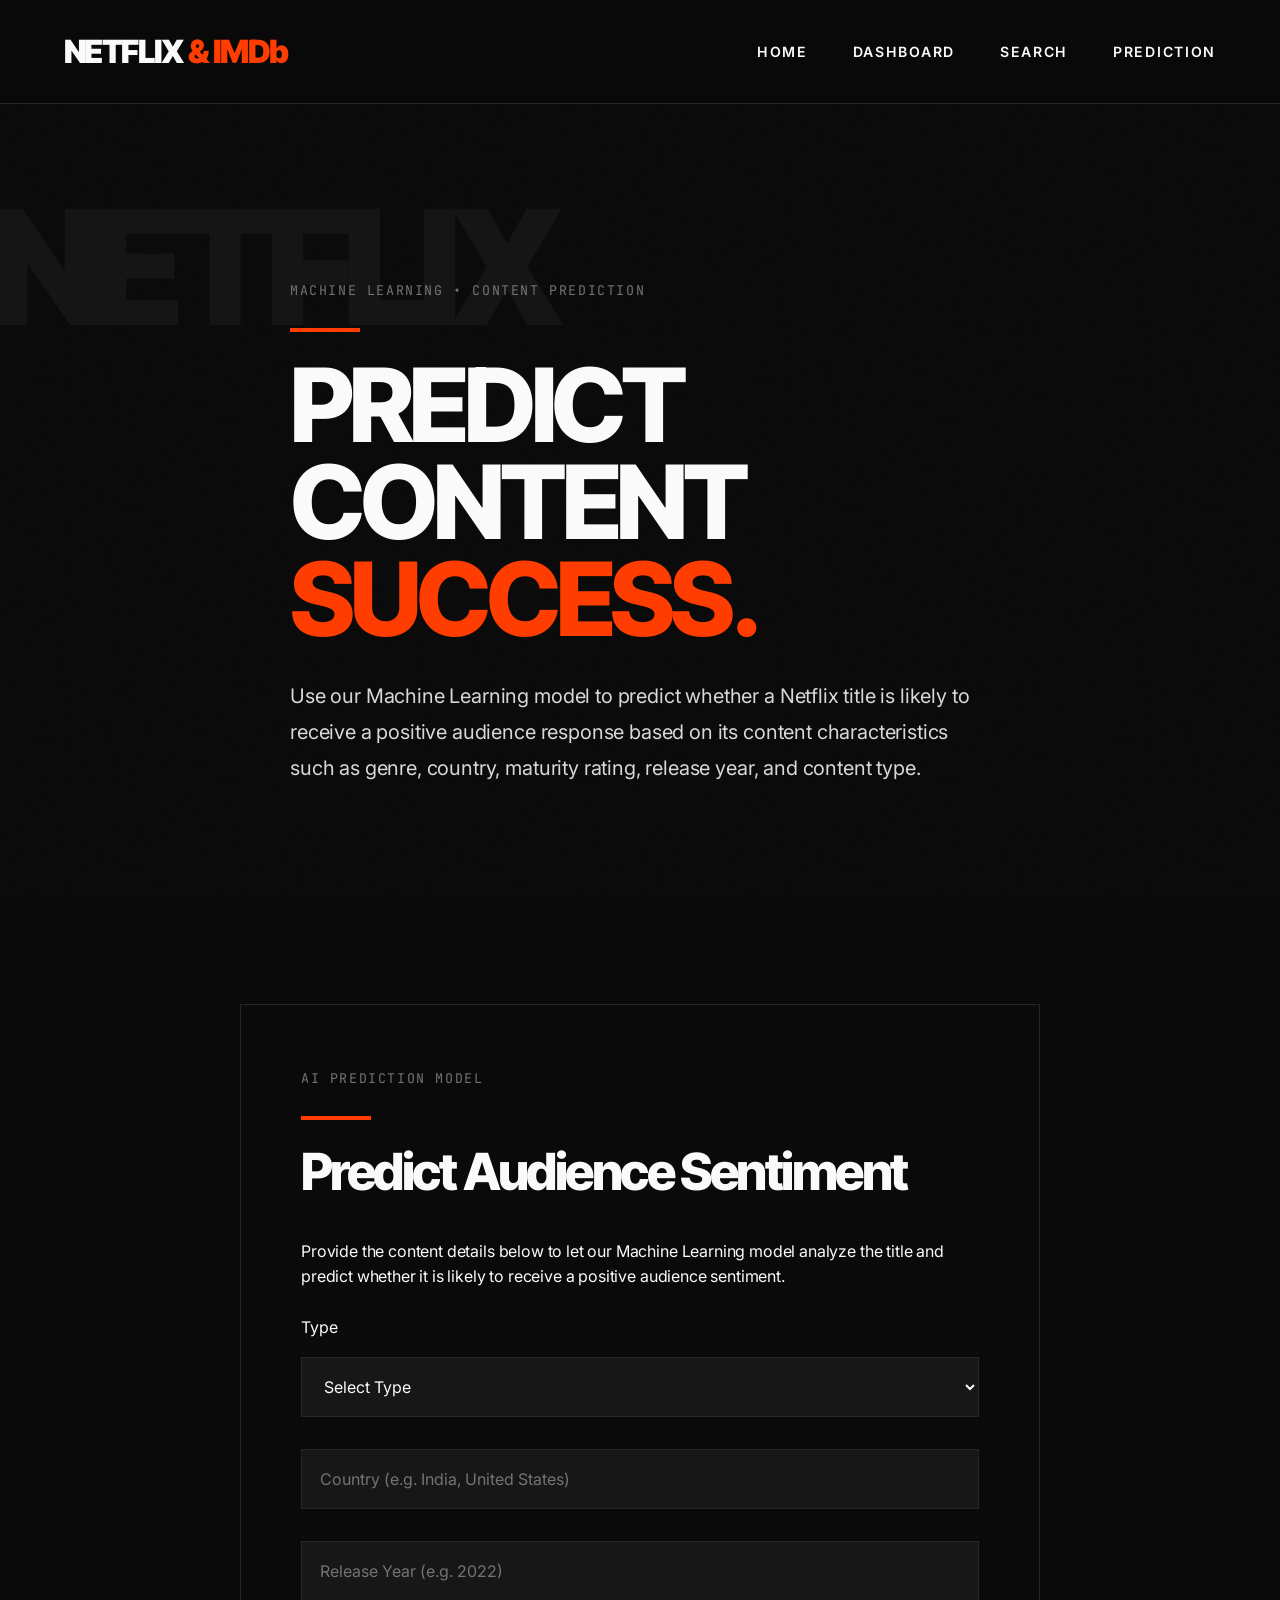
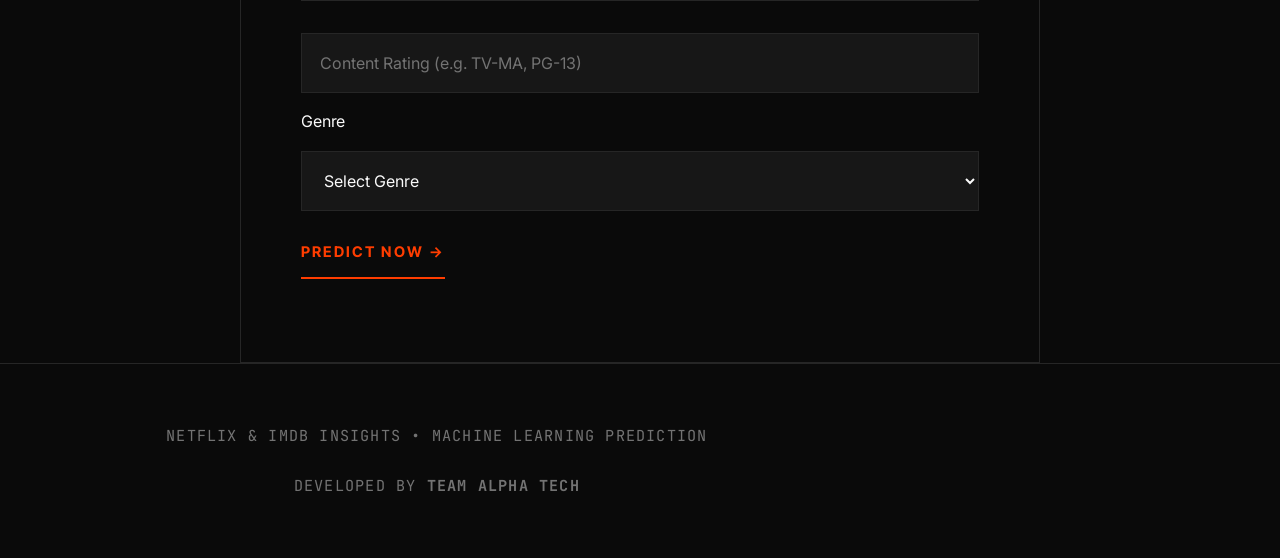
<file: frontend/prediction.html>
<!DOCTYPE html>
<html lang="en">

<head>

<meta charset="UTF-8">

<meta name="viewport" content="width=device-width, initial-scale=1.0">

<title>Prediction | Netflix & IMDb Insights</title>

<link rel="stylesheet" href="css/style.css">

<link rel="preconnect" href="https://fonts.googleapis.com">

<link rel="preconnect" href="https://fonts.gstatic.com" crossorigin>

<link href="https://fonts.googleapis.com/css2?family=Inter:wght@300;400;500;600;700;800&family=Inter+Tight:wght@500;600;700;800;900&family=JetBrains+Mono:wght@400;600&display=swap" rel="stylesheet">

</head>

<body>

<!-- ===========================
          NAVBAR
============================ -->

<nav>

<div class="logo">

NETFLIX <span>& IMDb</span>

</div>

<ul>

<li><a href="index.html">Home</a></li>

<li><a href="dashboard.html">Dashboard</a></li>

<li><a href="search.html">Search</a></li>

<li><a href="prediction.html">Prediction</a></li>

</ul>

</nav>

<!-- ===========================
      PREDICTION HERO
============================ -->

<header class="hero">

<div class="hero-content appear">

<small>

MACHINE LEARNING • CONTENT PREDICTION

</small>

<div class="accent-bar"></div>

<h1>

PREDICT<br>

CONTENT<br>

<span>SUCCESS.</span>

</h1>

<p>

Use our Machine Learning model to predict whether a Netflix title
is likely to receive a positive audience response based on its
content characteristics such as genre, country, maturity rating,
release year, and content type.

</p>

</div>

</header>

<!-- ===========================
      PREDICTION FORM
============================ -->

<section class="prediction-container">

<small>

AI PREDICTION MODEL

</small>

<div class="accent-bar"></div>

<h1>

Predict Audience Sentiment
</h1>

<p>

Provide the content details below to let our Machine Learning
model analyze the title and predict whether it is likely to
receive a positive audience sentiment.

</p>

<br>

<label>Type</label>

<select id="type">
    <option value="">Select Type</option>
    <option>Movie</option>
    <option>TV Show</option>
</select>

<input
type="text"
id="country"
placeholder="Country (e.g. India, United States)">

<input
type="number"
id="release_year"
placeholder="Release Year (e.g. 2022)">

<input
type="text"
id="rating"
placeholder="Content Rating (e.g. TV-MA, PG-13)">

<label>Genre</label>

<select id="listed_in">
    <option value="">Select Genre</option>
    <option>Action & Adventure</option>
    <option>Action & Adventure, Anime Features</option>
    <option>Action & Adventure, Children & Family Movies</option>
    <option>Action & Adventure, Children & Family Movies, Dramas</option>
    <option>Comedies</option>
    <option>Dramas</option>
    <option>Horror Movies</option>
    <option>Documentaries</option>
</select>
<button onclick="predict()">

PREDICT NOW →

</button>

<br><br>

<div id="loading" class="loader hidden"></div>

<div class="movie-card hidden" id="predictionCard">

<h2>

Prediction Result

</h2>

<hr>

<div id="output"></div>

</div>

</section>
<script>

function predict(){

const type=document.getElementById("type").value.trim();

const country=document.getElementById("country").value.trim();

const release_year=document.getElementById("release_year").value.trim();

const rating=document.getElementById("rating").value.trim();

const listed_in=document.getElementById("listed_in").value.trim();

const output=document.getElementById("output");

const loader=document.getElementById("loading");

const card=document.getElementById("predictionCard");

/* ===========================
      INPUT VALIDATION
=========================== */

if(
type==="" ||
country==="" ||
release_year==="" ||
rating==="" ||
listed_in===""){

card.classList.remove("hidden");

output.innerHTML=`

<h3 style="color:#FF3D00;">Incomplete Details</h3>

<br>

<p>

Please fill in all the required fields before making a prediction.

</p>

`;

return;

}

loader.classList.remove("hidden");

card.classList.add("hidden");

fetch("/predict",{

method:"POST",

headers:{

"Content-Type":"application/json"

},

body:JSON.stringify({

type:type,

country:country,

release_year:Number(release_year),

rating:rating,

listed_in:listed_in

})

})

.then(async res => {
    const data = await res.json();

    if (!res.ok) {
        throw new Error(data.error || "Prediction failed");
    }

    return data;
})
.then(data => {

loader.classList.add("hidden");

card.classList.remove("hidden");

output.innerHTML=`

<h2 style="color:#FF3D00; margin-bottom:20px;">

${data.Prediction}

</h2>

<p>

<strong>Machine Learning Model</strong>

<br>

${data.Model}

</p>

<br>

<p>

This prediction is generated using the trained classification model
based on the provided Netflix content attributes.

</p>

`;

})

.catch(error=>{

loader.classList.add("hidden");

card.classList.remove("hidden");

output.innerHTML=`

<h2 style="color:#FF3D00;">

Prediction Failed

</h2>

<br>

<p>

Unable to connect to the Flask backend.

</p>

<p>

Please ensure your backend server is running at

<strong>http://127.0.0.1:5000</strong>s

</p>

`;

console.log(error);
output.innerHTML = `
<h2 style="color:#FF3D00;">Prediction Failed</h2>
<p>${error.message}</p>
`;

});

}

</script>

<footer class="footer">

<div class="container">

<p>

NETFLIX & IMDb INSIGHTS • MACHINE LEARNING PREDICTION

</p>

<br>

<p>

Developed by <strong>Team Alpha Tech</strong>

</p>

</div>

</footer>

</body>

</html>
</file>
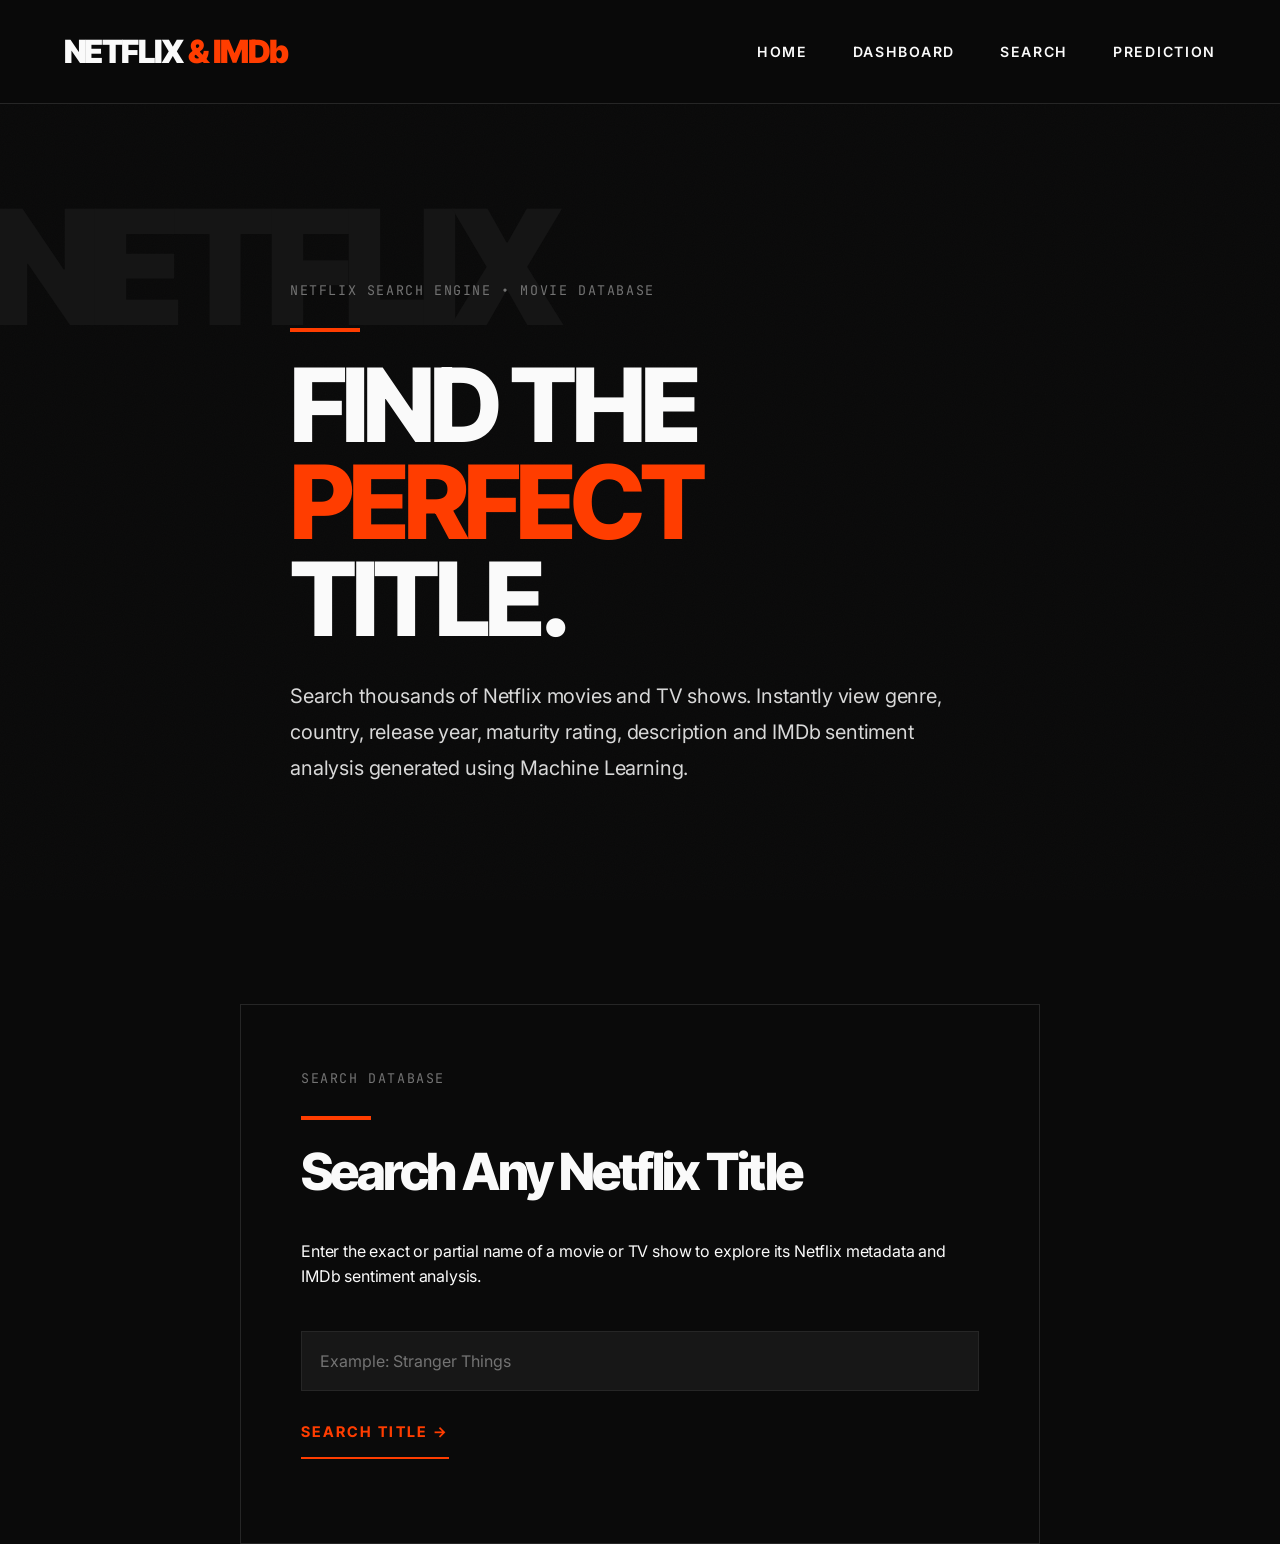
<file: frontend/search.html>
<!DOCTYPE html>
<html lang="en">

<head>

<meta charset="UTF-8">

<meta name="viewport" content="width=device-width, initial-scale=1.0">

<title>Search | Netflix & IMDb Insights</title>

<link rel="stylesheet" href="css/style.css">

<link rel="preconnect" href="https://fonts.googleapis.com">

<link rel="preconnect" href="https://fonts.gstatic.com" crossorigin>

<link href="https://fonts.googleapis.com/css2?family=Inter:wght@300;400;500;600;700;800&family=Inter+Tight:wght@500;600;700;800;900&family=JetBrains+Mono:wght@400;600&display=swap" rel="stylesheet">

</head>

<body>

<!-- ===========================
          NAVBAR
============================ -->

<nav>

<div class="logo">

NETFLIX <span>& IMDb</span>

</div>

<ul>

<li><a href="index.html">Home</a></li>

<li><a href="dashboard.html">Dashboard</a></li>

<li><a href="search.html">Search</a></li>

<li><a href="prediction.html">Prediction</a></li>

</ul>

</nav>

<!-- ===========================
          SEARCH HERO
============================ -->

<header class="hero">

<div class="hero-content appear">

<small>

NETFLIX SEARCH ENGINE • MOVIE DATABASE

</small>

<div class="accent-bar"></div>

<h1>

FIND THE<br>

<span>PERFECT</span><br>

TITLE.

</h1>

<p>

Search thousands of Netflix movies and TV shows. Instantly view
genre, country, release year, maturity rating, description and
IMDb sentiment analysis generated using Machine Learning.

</p>

</div>

</header>

<!-- ===========================
        SEARCH SECTION
============================ -->

<section class="search-container">

<small>

SEARCH DATABASE

</small>

<div class="accent-bar"></div>

<h1>

Search Any Netflix Title
</h1>

<p>

Enter the exact or partial name of a movie or TV show to explore
its Netflix metadata and IMDb sentiment analysis.

</p>

<br>

<input
type="text"
id="movie"
placeholder="Example: Stranger Things">

<button onclick="searchMovie()">

SEARCH TITLE →

</button>

<br><br>

<div id="loading" class="loader hidden"></div>

<div id="result" class="appear"></div>

</section>
<script>

const input=document.getElementById("movie");

input.addEventListener("keypress",function(e){

if(e.key==="Enter"){

searchMovie();

}

});

function searchMovie(){

const movie=input.value.trim();

const result=document.getElementById("result");

const loader=document.getElementById("loading");

if(movie===""){

result.innerHTML=`

<div class="movie-card">

<h2>Please Enter a Movie Name</h2>

<p>Type the name of a Netflix movie or TV show to begin searching.</p>

</div>

`;

return;

}

loader.classList.remove("hidden");

result.innerHTML="";

fetch("https://netflix-imdb-insights.onrender.com/search/"+encodeURIComponent(movie))

.then(response=>response.json())

.then(data=>{

loader.classList.add("hidden");

let html="";

if(data.message){

html=`

<div class="movie-card">

<h2>Movie Not Found</h2>

<p>

We couldn't find <strong>${movie}</strong> in the current Netflix dataset.

</p>

<p>

Try searching using the exact title.

</p>

</div>

`;

}

else{

data.forEach(item=>{

html+=`

<div class="movie-card appear">

<h2>${item.title}</h2>

<hr>

<p><strong>Type</strong><br>${item.type}</p>

<p><strong>Genre</strong><br>${item.listed_in}</p>

<p><strong>Country</strong><br>${item.country}</p>

<p><strong>Release Year</strong><br>${item.release_year}</p>

<p><strong>Rating</strong><br>${item.rating}</p>

<p><strong>IMDb Sentiment</strong><br>${item.sentiment}</p>

<p><strong>Description</strong><br>${item.description}</p>

</div>

`;

});

}

result.innerHTML=html;

})

.catch(error=>{

loader.classList.add("hidden");

result.innerHTML=`

<div class="movie-card">

<h2>Connection Error</h2>

<p>

Unable to connect to the Flask backend.

</p>

<p>

Make sure the backend server is running on

<strong>http://127.0.0.1:5000</strong>

</p>

</div>

`;

console.log(error);

});

}

</script>

</body>

</html>
</file>
<file: frontend/css/style.css>
/* ===========================================================
   NETFLIX + IMDb INSIGHTS
   Bold Typography Design System
   style.css (PART 1)
=========================================================== */

/* Google Fonts */
@import url('https://fonts.googleapis.com/css2?family=Inter+Tight:wght@300;400;500;600;700;800;900&family=Inter:wght@300;400;500;600;700&family=Playfair+Display:wght@600;700&family=JetBrains+Mono:wght@400;600&display=swap');

/* ===========================
   ROOT VARIABLES
=========================== */

:root{

--background:#0A0A0A;
--foreground:#FAFAFA;

--muted:#1A1A1A;
--muted-text:#737373;

--accent:#FF3D00;
--accent-dark:#d43200;

--border:#262626;

--card:#111111;
--input:#171717;

--container:1200px;

--transition:150ms cubic-bezier(.25,0,0,1);

}

/* ===========================
   RESET
=========================== */

*{
margin:0;
padding:0;
box-sizing:border-box;
}

html{
scroll-behavior:smooth;
}

body{

background:var(--background);

color:var(--foreground);

font-family:"Inter",sans-serif;

letter-spacing:-0.01em;

line-height:1.6;

overflow-x:hidden;

position:relative;

}

/* ===========================
   GRAIN BACKGROUND
=========================== */

body::before{

content:"";

position:fixed;

left:0;
top:0;

width:100%;
height:100%;

pointer-events:none;

opacity:.02;

background-image:url("data:image/svg+xml,%3Csvg xmlns='http://www.w3.org/2000/svg' width='180' height='180'%3E%3Cfilter id='n'%3E%3CfeTurbulence type='fractalNoise' baseFrequency='.9' numOctaves='3'/%3E%3C/filter%3E%3Crect width='180' height='180' filter='url(%23n)' opacity='1'/%3E%3C/svg%3E");

z-index:-1;

}

/* ===========================
   TYPOGRAPHY
=========================== */

h1,h2,h3,h4{

font-family:"Inter Tight",sans-serif;

font-weight:800;

line-height:1.05;

letter-spacing:-.05em;

}

p{

max-width:70ch;

color:var(--foreground);

}

small{

font-family:"JetBrains Mono",monospace;

letter-spacing:.12em;

text-transform:uppercase;

color:var(--muted-text);

}

/* ===========================
   LINKS
=========================== */

a{

text-decoration:none;

color:inherit;

transition:var(--transition);

}

/* ===========================
   CONTAINER
=========================== */

.container{

width:min(92%,var(--container));

margin:auto;

}

/* ===========================
   NAVBAR
=========================== */

nav{

position:sticky;

top:0;

z-index:999;

display:flex;

justify-content:space-between;

align-items:center;

padding:26px 5vw;

background:rgba(10,10,10,.95);

backdrop-filter:blur(14px);

border-bottom:1px solid var(--border);

}

.logo{

font-family:"Inter Tight",sans-serif;

font-size:2rem;

font-weight:900;

letter-spacing:-.05em;

color:var(--foreground);

}

.logo span{

color:var(--accent);

}

nav ul{

display:flex;

gap:45px;

list-style:none;

}

nav ul li{

position:relative;

}

nav ul li a{

font-size:.88rem;

font-weight:600;

letter-spacing:.12em;

text-transform:uppercase;

padding-bottom:8px;

}

/* animated underline */

nav ul li a::after{

content:"";

position:absolute;

left:0;

bottom:0;

width:100%;

height:2px;

background:var(--accent);

transform:scaleX(0);

transform-origin:left;

transition:var(--transition);

}

nav ul li:hover a{

color:var(--accent);

}

nav ul li:hover a::after{

transform:scaleX(1);

}

/* ===========================
   HERO
=========================== */

.hero{

min-height:100vh;

display:flex;

align-items:center;

justify-content:center;

padding:120px 6vw;

position:relative;

overflow:hidden;

}

/* decorative huge text */

.hero::before{

content:"NETFLIX";

position:absolute;

left:-10px;

top:35px;

font-size:10rem;

font-weight:900;

font-family:"Inter Tight";

letter-spacing:-.08em;

color:#151515;

pointer-events:none;

}

.hero-content{

max-width:900px;

z-index:5;

}

.hero h1{

font-size:clamp(4rem,8vw,8rem);

line-height:.95;

margin-bottom:30px;

}

.hero h1 span{

color:var(--accent);

}

.hero p{

font-size:1.25rem;

color:#d8d8d8;

max-width:700px;

margin-bottom:45px;

line-height:1.8;

}

/* ===========================================================
   STYLE.CSS (PART 2)
   Buttons • Cards • Dashboard • Forms • Footer
===========================================================*/

/* ===========================
   BUTTONS
=========================== */

.btn,
button{

display:inline-flex;

align-items:center;

justify-content:center;

gap:12px;

padding:16px 0;

background:none;

border:none;

color:var(--accent);

font-family:"Inter Tight",sans-serif;

font-size:.92rem;

font-weight:700;

letter-spacing:.14em;

text-transform:uppercase;

cursor:pointer;

position:relative;

transition:var(--transition);

}

.btn::after,
button::after{

content:"";

position:absolute;

left:0;

bottom:-2px;

width:100%;

height:2px;

background:var(--accent);

transform:scaleX(1);

transform-origin:left;

transition:var(--transition);

}

.btn:hover,
button:hover{

letter-spacing:.18em;

}

.btn:hover::after,
button:hover::after{

transform:scaleX(1.1);

}

button:active{

transform:translateY(2px);

}

/* ===========================
   SECTION
=========================== */

section{

padding:120px 6vw;

border-top:1px solid var(--border);

}

/* ===========================
   PAGE TITLE
=========================== */

.page-title{

font-size:clamp(2.8rem,6vw,5rem);

text-align:center;

margin-bottom:80px;

}

/* ===========================
   STATISTICS CARDS
=========================== */

.cards{

display:grid;

grid-template-columns:repeat(4,1fr);

gap:30px;

margin-top:70px;

}

.card{

padding:45px 30px;

border:1px solid var(--border);

background:transparent;

transition:var(--transition);

position:relative;

overflow:hidden;

}

.card::before{

content:"";

position:absolute;

left:0;

top:0;

width:70px;

height:4px;

background:var(--accent);

}

.card:hover{

border-color:var(--accent);

background:var(--muted);

}

.card h2{

font-size:4rem;

margin-bottom:20px;

color:var(--accent);

}

.card p{

font-size:1rem;

letter-spacing:.08em;

text-transform:uppercase;

color:var(--muted-text);

font-family:"JetBrains Mono",monospace;

}

/* ===========================
   ABOUT
=========================== */

.about{

max-width:1000px;

margin:auto;

}

.about h2{

font-size:clamp(2.5rem,5vw,4rem);

margin-bottom:30px;

}

.about p{

font-size:1.15rem;

line-height:2;

color:#d8d8d8;

}

/* ===========================
   DASHBOARD
=========================== */

.dashboard-grid{

display:grid;

grid-template-columns:repeat(2,1fr);

gap:35px;

}

.dashboard-card{

padding:30px;

border:1px solid var(--border);

background:transparent;

transition:var(--transition);

position:relative;

}

.dashboard-card::before{

content:"";

position:absolute;

top:0;

left:0;

width:60px;

height:4px;

background:var(--accent);

}

.dashboard-card:hover{

background:var(--muted);

border-color:var(--accent);

}

.dashboard-card h3{

margin-bottom:20px;

font-size:2rem;

}

canvas{

width:100%;

background:#ffffff;

padding:18px;

}

/* ===========================
   SEARCH + PREDICTION
=========================== */

.search-container,
.prediction-container{

max-width:800px;

margin:auto;

padding:60px;

border:1px solid var(--border);

background:transparent;

}

.search-container h1,
.prediction-container h1{

font-size:3.2rem;

margin-bottom:40px;

}

input,
select{

width:100%;

height:60px;

background:var(--input);

border:1px solid var(--border);

padding:0 18px;

margin:16px 0;

font-size:1rem;

color:var(--foreground);

font-family:"Inter",sans-serif;

outline:none;

transition:var(--transition);

}

input::placeholder{

color:var(--muted-text);

}

input:focus,
select:focus{

border-color:var(--accent);

}

/* ===========================
   MOVIE RESULT CARD
=========================== */

.movie-card{

margin-top:45px;

padding:40px;

border:1px solid var(--border);

position:relative;

transition:var(--transition);

}

.movie-card::before{

content:"";

position:absolute;

left:0;

top:0;

width:80px;

height:4px;

background:var(--accent);

}

.movie-card:hover{

background:var(--muted);

border-color:var(--accent);

}

.movie-card h2{

font-size:2.5rem;

margin-bottom:25px;

}

.movie-card p{

margin:12px 0;

font-size:1.05rem;

}

/* ===========================
   PREDICTION OUTPUT
=========================== */

#output{

margin-top:35px;

font-size:2rem;

font-weight:700;

color:var(--accent);

text-align:center;

}

/* ===========================
   FOOTER
=========================== */

.footer{

border-top:1px solid var(--border);

padding:60px 6vw;

text-align:center;

}

.footer p{

font-size:.95rem;

color:var(--muted-text);

letter-spacing:.08em;

text-transform:uppercase;

font-family:"JetBrains Mono",monospace;

}

/* ===========================================================
   STYLE.CSS (PART 3 - FINAL)
   Responsive • Utilities • Animations
===========================================================*/

/* ===========================
   RESPONSIVE - TABLETS
=========================== */

@media(max-width:1100px){

.hero{
padding:100px 40px;
}

.hero::before{
font-size:7rem;
}

.hero h1{
font-size:4.8rem;
}

.cards{
grid-template-columns:repeat(2,1fr);
gap:25px;
}

.dashboard-grid{
grid-template-columns:1fr;
}

.search-container,
.prediction-container{
max-width:95%;
padding:40px;
}

section{
padding:90px 40px;
}

}

/* ===========================
   RESPONSIVE - MOBILE
=========================== */

@media(max-width:768px){

nav{

flex-direction:column;

gap:20px;

padding:20px;

}

nav ul{

gap:20px;

flex-wrap:wrap;

justify-content:center;

}

.hero{

min-height:90vh;

padding:60px 25px;

text-align:left;

}

.hero::before{

display:none;

}

.hero h1{

font-size:3.5rem;

line-height:1;

}

.hero p{

font-size:1rem;

line-height:1.8;

}

.cards{

grid-template-columns:1fr;

}

.card h2{

font-size:3rem;

}

.dashboard-grid{

grid-template-columns:1fr;

}

.dashboard-card{

padding:20px;

}

.search-container,
.prediction-container{

padding:30px 25px;

}

.search-container h1,
.prediction-container h1{

font-size:2.5rem;

}

.movie-card h2{

font-size:2rem;

}

.page-title{

font-size:2.7rem;

}

.about h2{

font-size:2.4rem;

}

.about p{

font-size:1rem;

}

button{

width:100%;

justify-content:center;

}

}

/* ===========================
   SMALL DEVICES
=========================== */

@media(max-width:480px){

.logo{

font-size:1.6rem;

}

.hero h1{

font-size:3rem;

}

.page-title{

font-size:2.3rem;

}

.card{

padding:30px;

}

.card h2{

font-size:2.6rem;

}

.search-container,
.prediction-container{

padding:25px 18px;

}

}

/* ===========================
   SCROLLBAR
=========================== */

::-webkit-scrollbar{

width:10px;

}

::-webkit-scrollbar-track{

background:#111;

}

::-webkit-scrollbar-thumb{

background:var(--accent);

}

::-webkit-scrollbar-thumb:hover{

background:var(--accent-dark);

}

/* ===========================
   SELECTION
=========================== */

::selection{

background:var(--accent);

color:#fff;

}

/* ===========================
   FADE ANIMATION
=========================== */

.fade-up{

opacity:0;

transform:translateY(40px);

animation:fadeUp .8s ease forwards;

}

@keyframes fadeUp{

to{

opacity:1;

transform:translateY(0);

}

}

/* ===========================
   HOVER EFFECTS
=========================== */

img{

transition:.5s;

}

img:hover{

transform:scale(1.05);

}

.card,
.dashboard-card,
.movie-card{

transition:
background .2s,
border-color .2s,
transform .2s;

}

.card:hover,
.dashboard-card:hover,
.movie-card:hover{

transform:translateY(-4px);

}

/* ===========================
   UTILITIES
=========================== */

.text-center{

text-align:center;

}

.mt-1{margin-top:10px;}
.mt-2{margin-top:20px;}
.mt-3{margin-top:30px;}
.mt-4{margin-top:40px;}
.mt-5{margin-top:50px;}

.mb-1{margin-bottom:10px;}
.mb-2{margin-bottom:20px;}
.mb-3{margin-bottom:30px;}
.mb-4{margin-bottom:40px;}
.mb-5{margin-bottom:50px;}

.py{

padding:100px 0;

}

.hidden{

display:none;

}

/* ===========================
   LOADING SPINNER
=========================== */

.loader{

width:45px;

height:45px;

margin:auto;

border:4px solid #333;

border-top:4px solid var(--accent);

animation:spin .8s linear infinite;

}

@keyframes spin{

100%{

transform:rotate(360deg);

}

}

/* ===========================
   GLASS PANEL
=========================== */

.glass{

background:rgba(255,255,255,.03);

backdrop-filter:blur(15px);

border:1px solid rgba(255,255,255,.08);

}

/* ===========================
   ACCENT BAR
=========================== */

.accent-bar{

width:70px;

height:4px;

background:var(--accent);

margin:25px 0;

}

/* ===========================
   DIVIDER
=========================== */

hr{

border:none;

height:1px;

background:var(--border);

margin:70px 0;

}

/* ===========================
   SMOOTH APPEAR
=========================== */

.appear{

animation:appear .8s ease;

}

@keyframes appear{

from{

opacity:0;

transform:scale(.98);

}

to{

opacity:1;

transform:scale(1);

}

}

/* ===========================================================
   END OF STYLE.CSS
=========================================================== */
</file>
